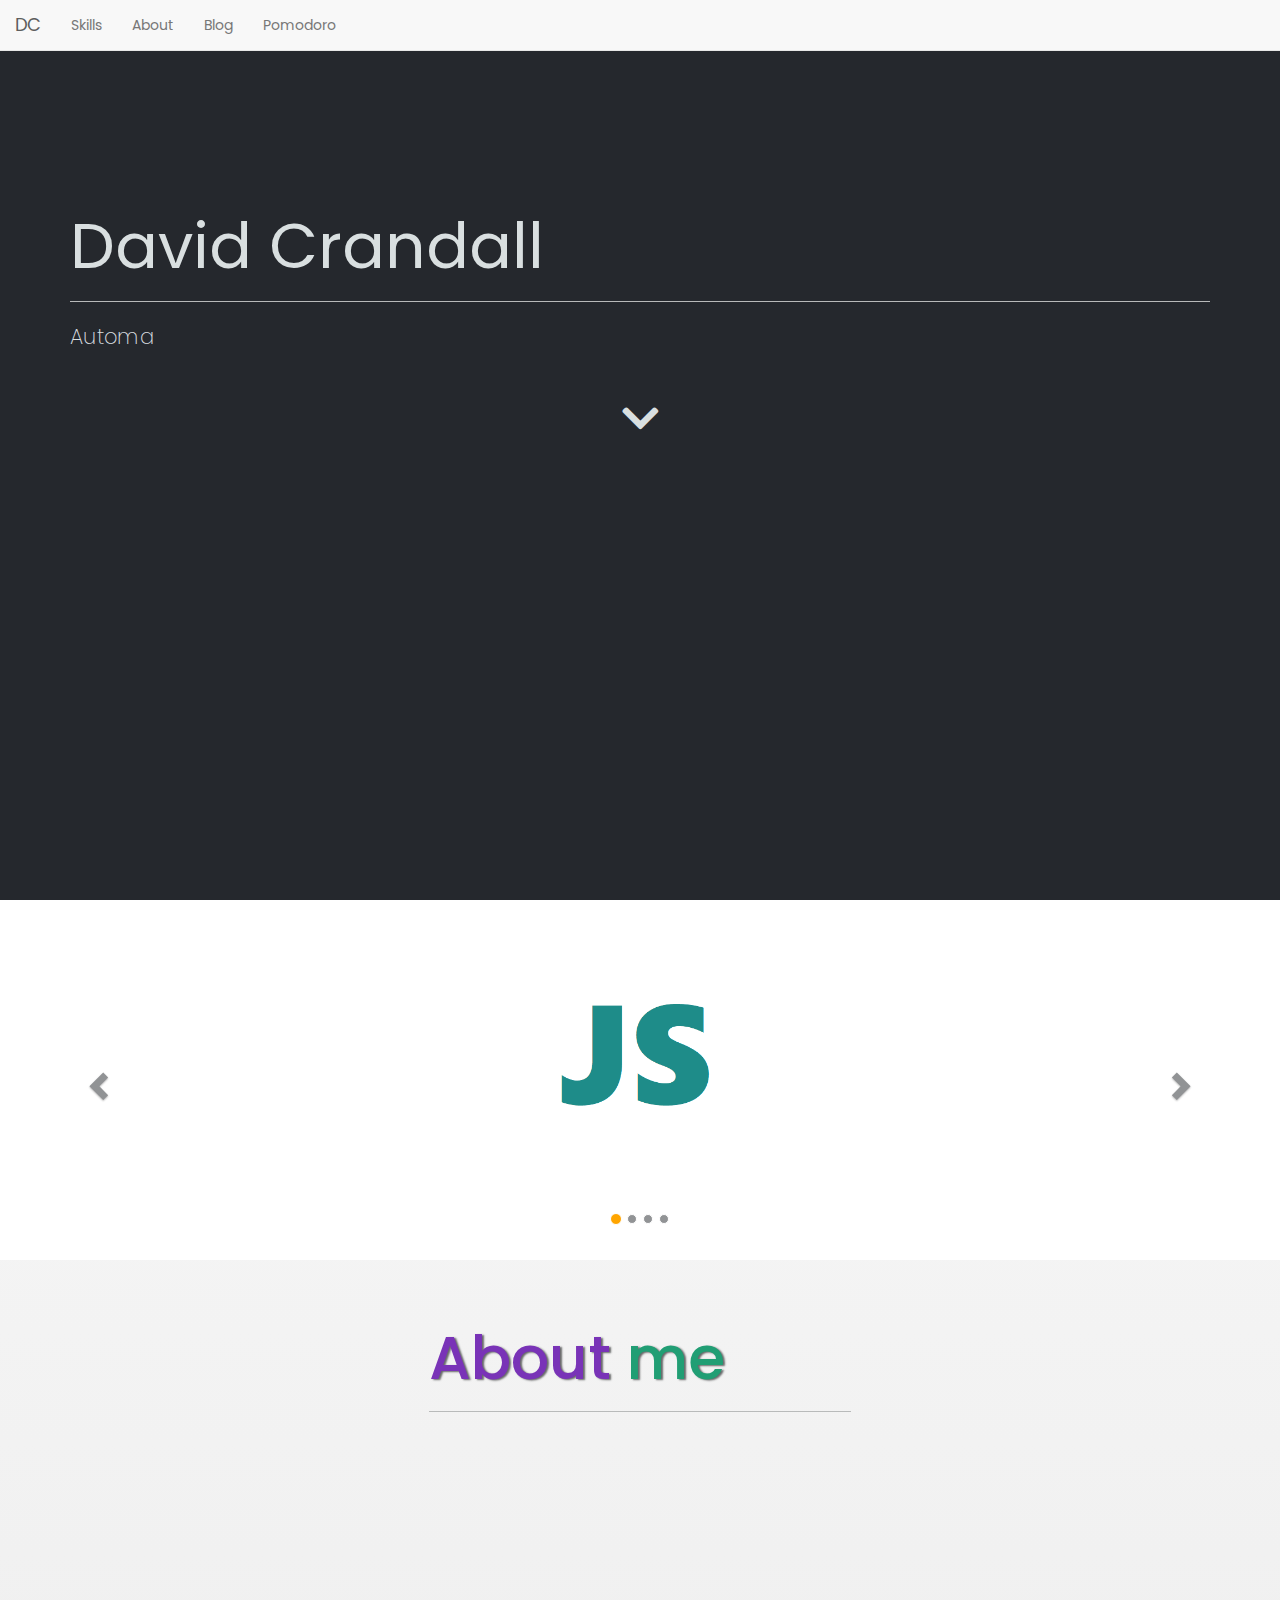
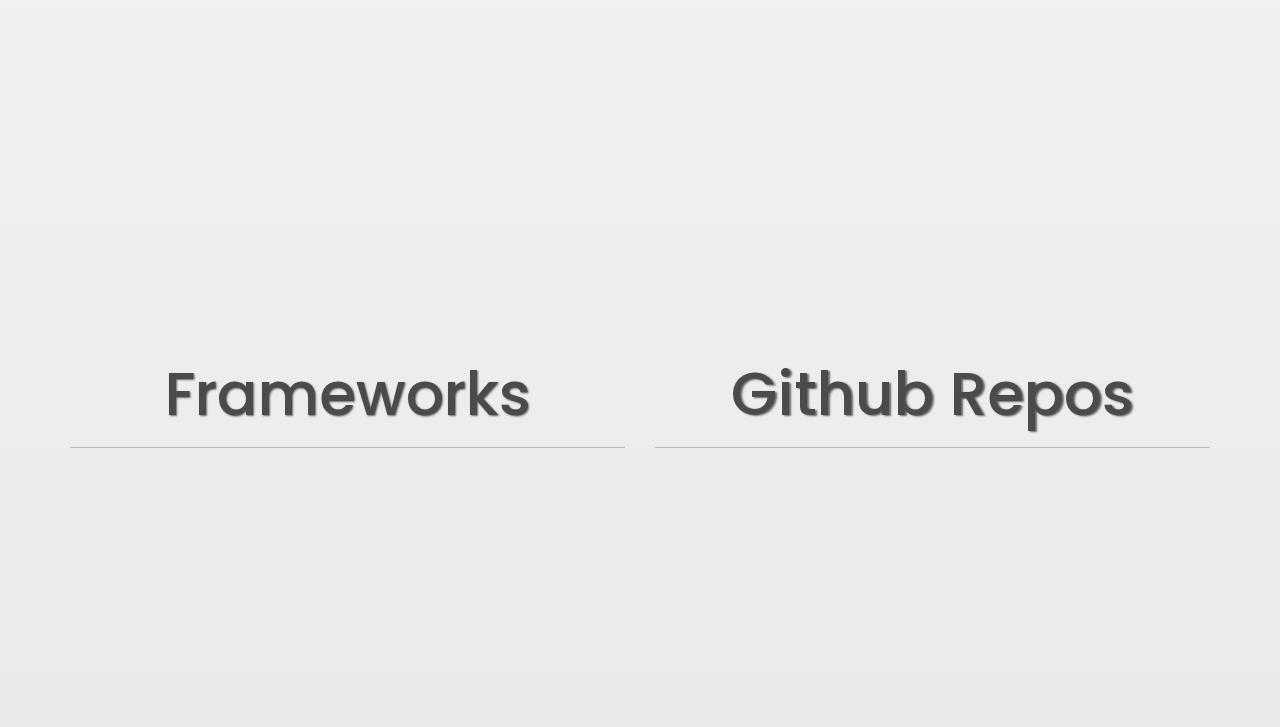
<file: index.html>
<!DOCTYPE html>
<html>
  <head>
    <meta charset="utf-8">
    <meta name="viewport" content="width=device-width, initial-scale=1, shrink-to-fit=no">
    <!-- <meta name="viewport" content="width=device-width, initial-scale=1"> -->
    <title>D Crandall</title>
    <link rel="stylesheet" href="https://maxcdn.bootstrapcdn.com/bootstrap/3.3.7/css/bootstrap.min.css">
    <link href="https://use.fontawesome.com/releases/v5.0.2/css/all.css" rel="stylesheet">
    <link rel="stylesheet" href="styles/index.css">
    <link href="https://fonts.googleapis.com/css?family=PT+Serif|Poppins" rel="stylesheet">
  <body>


    <nav class="navbar navbar-default navbar-fixed-top">
      <div class="container-fluid">
        <!-- Brand and toggle get grouped for better mobile display -->
        <div class="navbar-header">
          <button type="button" class="navbar-toggle collapsed" data-toggle="collapse" data-target="#bs-example-navbar-collapse-1" aria-expanded="false">
            <span class="sr-only">Toggle navigation</span>
            <span class="icon-bar"></span>
            <span class="icon-bar"></span>
            <span class="icon-bar"></span>
          </button>
          <a class="navbar-brand" href="#">DC</a>
        </div>

        <!-- Collect the nav links, forms, and other content for toggling -->
        <div class="collapse navbar-collapse" id="bs-example-navbar-collapse-1">
          <ul class="nav navbar-nav">
            <li><a class="skills-button" href="#">Skills</a></li>
            <li><a class="about-button" href="#">About<span class="sr-only">(current)</span></a></li>
            <li><a class="about-button" href="blog.html">Blog<span class="sr-only">(current)</span></a></li>
            <li><a class="about-button" href="pomodoro.html">Pomodoro<span class="sr-only">(current)</span></a></li>
          </ul>

        </div><!-- /.navbar-collapse -->
      </div><!-- /.container-fluid -->
    </nav>

    <div class="jumbotron jumbotron-fluid">
      <div class="container">
        <h1 class="display-3">David Crandall</h1>
        <hr>
        <p class="lead" id="automation"></p>
        <p class="lead" id="data"></p>
        <p class="lead" id="web"></p>
        <div class="row text-center">
           <div class="col-md-12">
             <div class="jumbo-btn">
               <a href="#" class="skills-button">
                 <i class="fa fa-chevron-down fa-3x button" aria-hidden="true"></i>
               </a>
             </div>
           </div>
         </div>
       </div>
     </div>

     <div class="skills text-center container-fluid">
       <div class="row">
       <div class="bs-example">
           <div id="myCarousel" class="carousel slide" data-interval="5000" data-ride="carousel">
               <!-- Carousel indicators -->
               <ol class="carousel-indicators">
                   <li data-target="#myCarousel" data-slide-to="0" class="active"></li>
                   <li data-target="#myCarousel" data-slide-to="1"></li>
                   <li data-target="#myCarousel" data-slide-to="2"></li>
                   <li data-target="#myCarousel" data-slide-to="3"></li>
               </ol>
               <!-- Wrapper for carousel items -->

                 <div class="carousel-inner">
                     <div class="item active">
                         <img src="images/js_190.png" alt="">
                     </div>
                     <div class="item">
                         <img src="images/html_big.png" alt="">
                     </div>
                     <div class="item">
                         <img src="images/css_190.png" alt="">
                     </div>
                     <div class="item">
                         <img src="images/python_190.png" alt="">
                     </div>

                 </div>
                 <!-- Carousel controls -->
                 <a class="carousel-control left" href="#myCarousel" data-slide="prev">
                     <span class="glyphicon glyphicon-chevron-left"></span>
                 </a>
                 <a class="carousel-control right" href="#myCarousel" data-slide="next">
                     <span class="glyphicon glyphicon-chevron-right"></span>
                 </a>
             </div>
           </div>
         </div>
       </div>


<div class="about text-center">
     <h1 class="text-left"><span>About</span> me</h1>
     <hr>
     <div class="about-text">
       <p>
         I love using Python to, as the title of Al Sweigert's
         legendary book puts it, <a  href="https://automatetheboringstuff.com/" target="_blank"><em>Automate the Boring Stuff.</em></a>
         In particular, I really enjoy scraping the web and visualizing data.
       </p>
       <br>
       <p>I also have some experience creating apps with
         nodeJS and mongoDB. For fun I love building and
         designing web-pages.
       </p>
       <br>
       <p>
         Be sure to check out my projects on <a href="https://github.com/dacrands" target="_blank">Github!</a>
       </p>
       </div>
   </div> <!--about -->


    <div class="container-fluid  skill-table">
      <div class="container">
        <div class="row text-center">
          <div class="col-md-6 col-sm-12">
            <h1>Frameworks</h1>
            <hr>
            <table class="table table-striped frameworks">
              <thead>
                <tr>
                  <th scope="col">Python</th>
                  <th scope="col">JavaScript</th>
                </tr>
              </thead>
              <tbody>
                <tr>
                  <td>Numpy</td>
                  <td>NodeJS</td>
                </tr>
                <tr>
                  <td>Pandas</td>
                  <td>MongoDB</td>
                </tr>
                <tr>
                  <td>Matplotlib</td>
                  <td>Express</td>
                </tr>
                <tr>
                  <td>Requests</td>
                  <td>ejs</td>
                </tr>
              </tbody>
            </table>
          </div>
          <div class="col-md-6 col-sm-12 github">
            <h1>Github Repos</h1>
            <hr>
            <table class="table table-striped git-table">
              <thead>
                <tr>
                  <th scope="col">Links</th>
                </tr>
              </thead>
              <tbody>
                <tr>
                  <td><a href="https://github.com/dacrands/NYTWordCloud" target="_blank">NYT word-cloud</a></td>
                </tr>
                <tr>
                  <td><a href="https://github.com/dacrands/BasketballRegression/blob/master/BasketballIRegressionAnalysis.ipynb" target="_blank">Basketball Regression</a></td>
                </tr>
                <tr>
                  <td><a href="https://github.com/dacrands/ww1WikiGraphs" target="_blank">WWI Wikipedia Graphs</a></td>
                </tr>
              </tbody>
            </table>
          </div>
        </div>
      </div>

    </div>


    <script
      src="https://code.jquery.com/jquery-3.2.1.js"
      integrity="sha256-DZAnKJ/6XZ9si04Hgrsxu/8s717jcIzLy3oi35EouyE="
      crossorigin="anonymous">
    </script>
    <script type="text/javascript" src="scripts/scrollreveal.min.js"></script>
    <script type="text/javascript" src="scripts/scrollApp.js">
    </script>
    <script
      type="text/javascript"
      src="https://maxcdn.bootstrapcdn.com/bootstrap/3.3.7/js/bootstrap.min.js">
    </script>
    <script type="text/javascript" src="scripts/index.js">
    </script>
  </body>



</html>
</file>
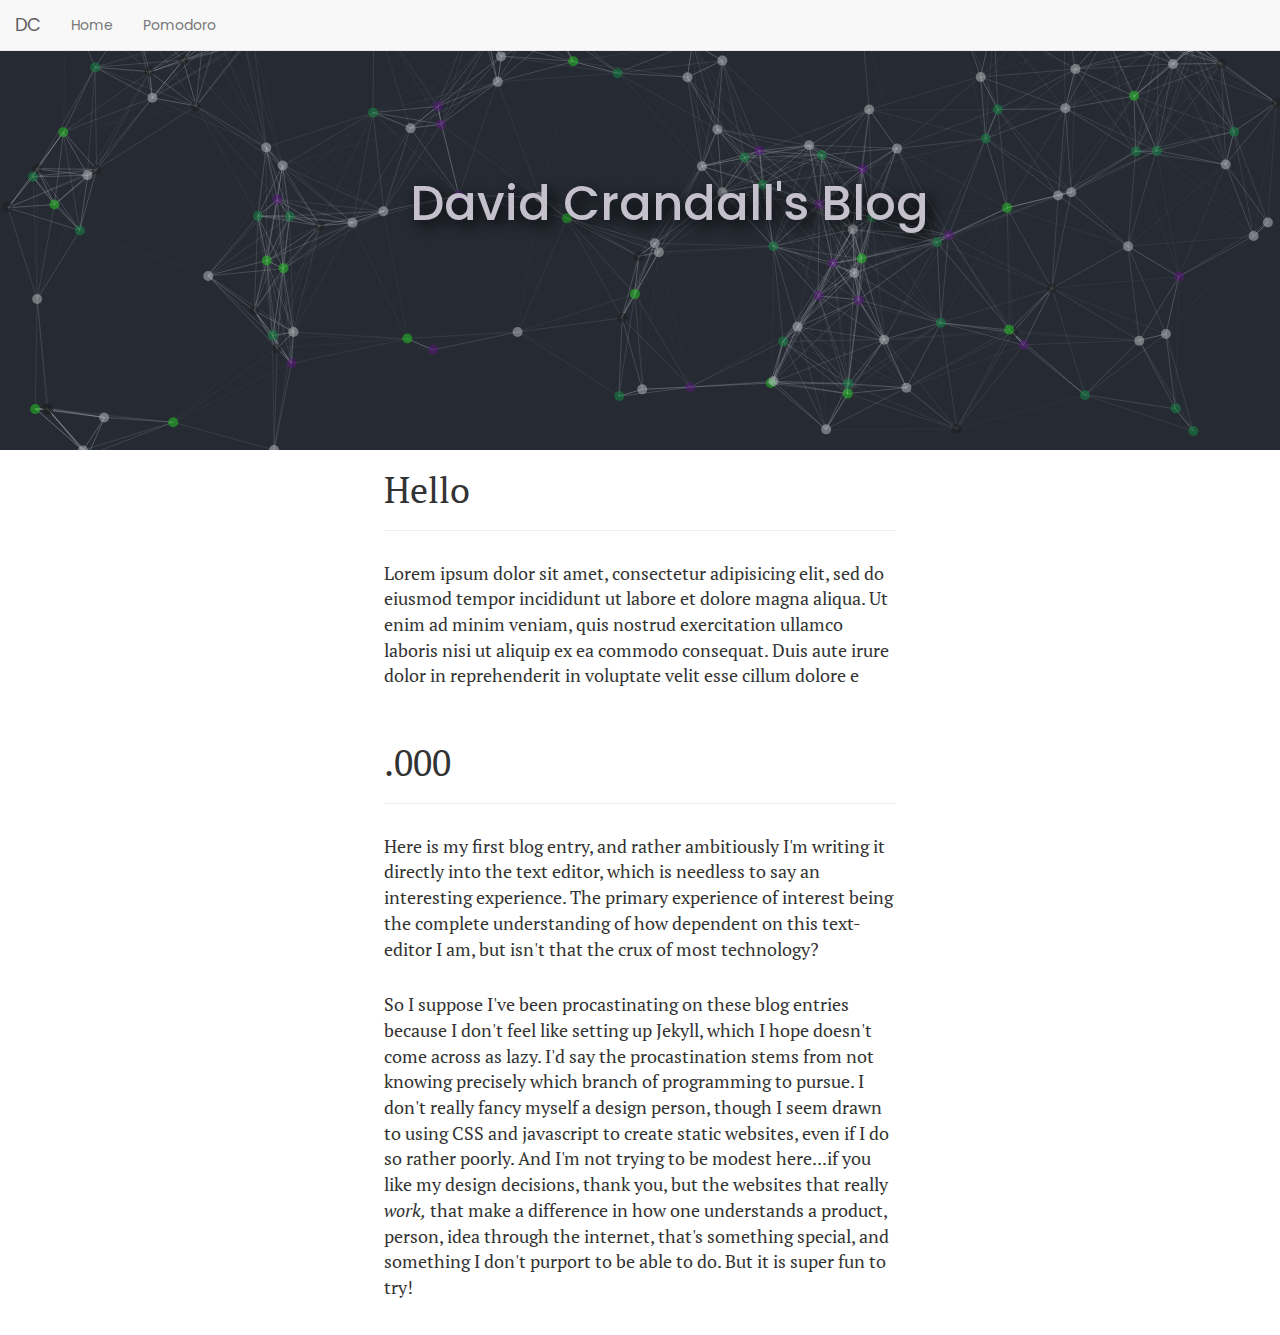
<file: blog.html>
<!DOCTYPE html>
<html>
  <head>
    <meta charset="utf-8">
    <title>Particles</title>
    <link rel="stylesheet" href="https://maxcdn.bootstrapcdn.com/bootstrap/3.3.7/css/bootstrap.min.css">
    <link rel="stylesheet" href="styles/blog.css">
    <link href="https://use.fontawesome.com/releases/v5.0.3/css/all.css" rel="stylesheet">
    <link href="https://fonts.googleapis.com/css?family=PT+Serif|Poppins" rel="stylesheet">
    <meta name="viewport" content="width=device-width, initial-scale=1">
  </head>
  <body>

    <nav class="navbar navbar-default navbar-fixed-top">
      <div class="container-fluid">
        <!-- Brand and toggle get grouped for better mobile display -->
        <div class="navbar-header">
          <button type="button" class="navbar-toggle collapsed" data-toggle="collapse" data-target="#bs-example-navbar-collapse-1" aria-expanded="false">
            <span class="sr-only">Toggle navigation</span>
            <span class="icon-bar"></span>
            <span class="icon-bar"></span>
            <span class="icon-bar"></span>
          </button>
          <a class="navbar-brand" href="index.html">DC</a>
        </div>

        <!-- Collect the nav links, forms, and other content for toggling -->
        <div class="collapse navbar-collapse" id="bs-example-navbar-collapse-1">
          <ul class="nav navbar-nav">
            <li><a class="skills-button" href="index.html">Home</a></li>
            <li><a class="skills-button" href="pomodoro.html">Pomodoro</a></li>
          </ul>

        </div><!-- /.navbar-collapse -->
      </div><!-- /.container-fluid -->
    </nav>
    <div id="particles-js">
      <div class="landing">
        <h1>David Crandall's Blog</h1>
        <!-- <i class="fas fa-chevron-down fa-4x"></i> -->
      </div>
    </div>

  <div class="content blog">
    <h1>Hello</h1>
    <hr>
    <p>Lorem ipsum dolor sit amet, consectetur adipisicing elit, sed do eiusmod tempor
      incididunt ut labore et dolore magna aliqua. Ut enim ad minim veniam,
      quis nostrud exercitation ullamco laboris nisi ut aliquip ex ea commodo consequat.
      Duis aute irure dolor in reprehenderit in voluptate velit esse cillum dolore e</p>
  </div>

  <div class="blog">
    <h1>.000</h1>
    <hr>
    <p>
      Here is my first blog entry, and rather ambitiously I'm writing it
      directly into the text editor, which is needless to say an interesting
      experience. The primary experience of interest being the complete understanding
      of how dependent on this text-editor I am, but isn't that the crux of most technology?
    </p>
    <p>
      So I suppose I've been procastinating on these blog entries because I don't
        feel like setting up Jekyll, which I hope doesn't come across as lazy.
        I'd say the procastination stems from not knowing precisely which branch of
        programming to pursue. I don't really fancy myself a design person,
        though I seem drawn to using CSS and javascript to create
        static websites, even if I do so rather poorly. And I'm not trying to be
        modest here...if you like my design decisions, thank you, but the
        websites that really <em>work,</em> that make a difference in how one
        understands a product, person, idea through the internet, that's something
        special, and something I don't purport to be able to do. But it is
        super fun to try!
    </p>
  </div>




    <script
      src="https://code.jquery.com/jquery-3.2.1.js"
      integrity="sha256-DZAnKJ/6XZ9si04Hgrsxu/8s717jcIzLy3oi35EouyE="
      crossorigin="anonymous">
    </script>
    <script
      type="text/javascript"
      src="https://maxcdn.bootstrapcdn.com/bootstrap/3.3.7/js/bootstrap.min.js">
    </script>
    <script type="text/javascript" src="scripts/particles.js"></script>
    <script type="text/javascript" src="scripts/app.js"></script>
  </body>
</html>
</file>
<file: styles/index.css>
body {
  padding: 0;
  margin: 0;
  background: #00467F;  /* fallback for old browsers */
  background: -webkit-linear-gradient(to top, white, #00467F);  /* Chrome 10-25, Safari 5.1-6 */
  background: linear-gradient(to top, #eaeaea, #ffffff); /* W3C, IE 10+/ Edge, Firefox 16+, Chrome 26+, Opera 12+, Safari 7+ */
  font-family: 'Poppins', sans-serif;
}

h1 {
  font-size: 60px;
  text-shadow: 1.5px 0.5px 2px #666768;
  font-weight:  500;
}

hr {
  border-color: #b8baba;
}

table {
  color: black;
  background: white;
  font-size: 24px;
  box-shadow: 0px 0px 10px #666768;;
}

th {
  text-align: center;
  color: #404449;
  font-size: 28px;
}

td {
  font-family: 'PT Serif', sans-serif;
}

table {
  color: black;
  font-size: 20px;
  box-shadow: 0px 2px 5px #666768;
}

a:hover {
  color:orange;
  text-decoration: none;
}

/* =============
    MEDIA
============= */

@media all and (max-width: 1050px) {

    h1 {
      font-size: 45px;
    }

    td {
      font-size: 18px;
    }

    .jumbotron .container{
        padding-top: 15%;
    }

    .about{
      min-width:100%;
      margin: 0 auto;
      padding: 0px;
    }

    .about p {
      font-size: 18px;
    }

    .about-text {
      padding: 0px;
      margin: 0;
    }

    .github {
      padding-top: 25px;
    }

}

@media all and (max-height: 600px) {
  .jumbotron .container {
    padding-top: 0;
  }
}

/* =============
    JUMBO
============= */
.jumbotron {
  height: 100vh;
  background: #25282d;
  color: #d9dfe0;
  padding-top: 15%;
  padding-bottom: 0;
  margin-bottom: 0;
  min-height: 500px;
}

.jumbotron h1 {
  text-shadow: none;
  font-weight: normal;

}

.jumbotron a {
  color:inherit;
  text-decoration: none;
}

.jumbotron a:hover {
  color:orange;
  text-decoration: none;
}


.jumbo-btn {
  padding-top: 30px;
}

/* =============
    ABOUT
============= */

.about {
  padding: 45px;
  width: 40%;
  margin: 0 auto;
  /* margin-top: 0px;
  margin-bottom: 30px; */
}

.about h1{
  color: #219e74;
}

.about p {
  font-size: 20px;
  text-align: left;
}

.about span {
  color:  #7933b7;
}

.about-text {
  box-shadow: 0px 2px 5px #666768;
  background: white;
  color: black;
  padding: 40px;
  font-family: 'PT Serif', sans-serif;
}


/* =============
    SKILLS
============= */

.skills{
  margin-top: 0;
}

.skill {
  height: 20vh;
  padding-top: 1.5em;
  padding-right: 0;
  min-height: 100px;
  margin: 10 auto;
}

.skill-table h1 {
  color:#4a4c4c;
}


/* =============
  CAROUSEL
============= */

.carousel{
    background: rgb(255,255, 255);
    align-items: center;
    padding-top: 0;

}

.carousel-inner > .item > img {
  width:640px;
  height:360px;
  margin: 0 auto;
}

.carousel .item {
    color: white;
    min-height: 280px;
}

.carousel a {
  color: #25282d;
}

.carousel a:hover {
  color: orange;
}

.carousel-control.left, .carousel-control.right {
   background-image:none !important;
   filter:none !important;
}

.carousel-indicators li {
  background: #25282d;
  opacity: 0.5;
}
.carousel-indicators .active {
  background: orange;
  opacity: 1;
}
</file>
<file: styles/blog.css>
body {
  margin: 0;
  padding: 0;
  font-family: 'Poppins', sans-serif;

}


/* =============
  PARTICLES
============= */

canvas {
  display: block;
  vertical-align: bottom;
  background: transparent;
}

#particles-js {
  position: absolute;
  width: 100%;
  height: 50%;
  background-color: #262b33;
  background-image: url("");
  background-repeat: no-repeat;
  background-size: cover;
  background-position: 50% 50%;
  z-index: 999;
}

.landing {
  position: absolute;
  margin-left: auto;
  margin-right: auto;
  left: 32vw;
  /* right: 0; */
  top: 35%;
  color: #c5c1cc;
  text-shadow: 5px 5px 15px black;
}

.landing h1 {
  padding-right: 25px;
  font-size: calc(1.5em + 3vmin);
}

/* =============
     BLOG
============= */

.content {
  padding-top: 50vh;
}

.blog {
  width: 40%;
  margin: 0 auto;
  font-family: 'PT Serif', sans-serif;
  padding-bottom: 1em;
}

.blog p {
  padding: 10px 0px 10px 0px;
  font-size: 18px;
}



/* =============
    MEDIA
============= */

@media screen and (max-width: 1100px) {
  /* #particles-js {
    background: blue;
  } */
  .landing {
    left: 15vw;
  }
  .blog {
    width: 90%;
  }
}
</file>
